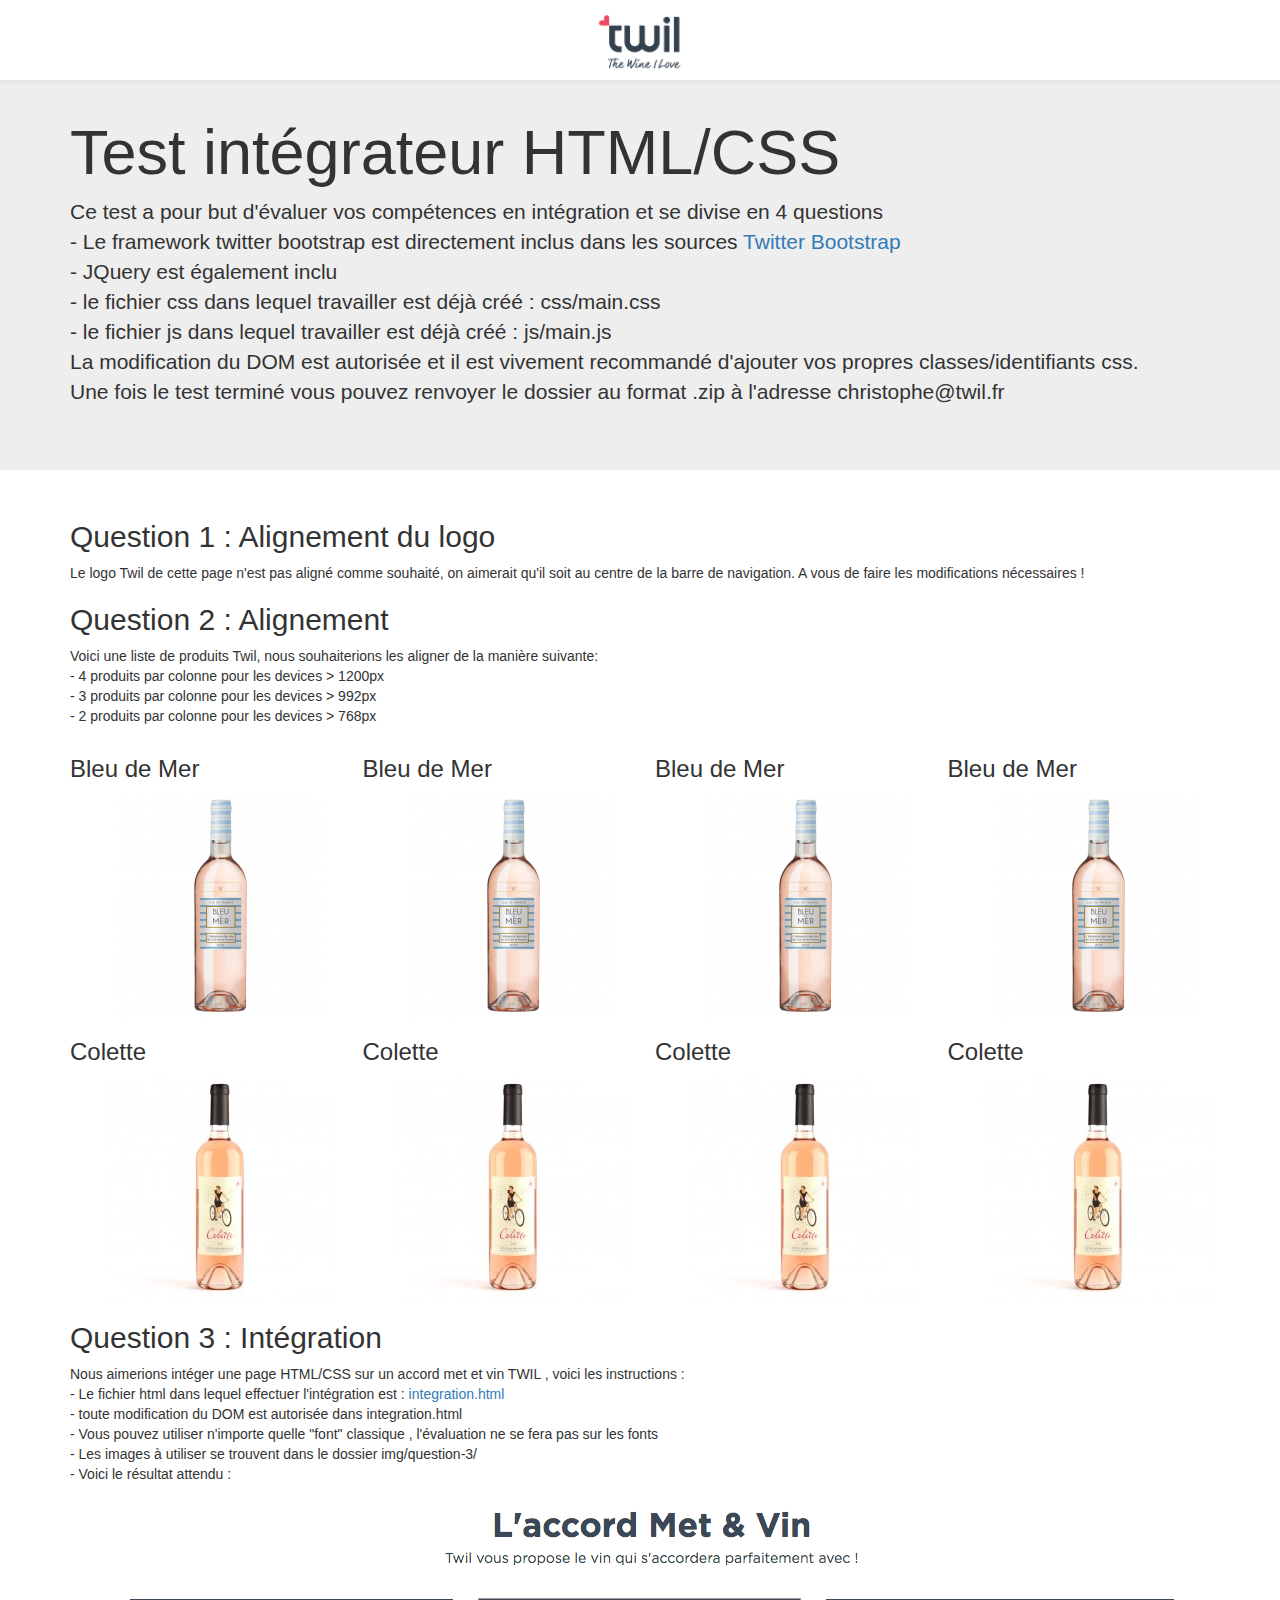
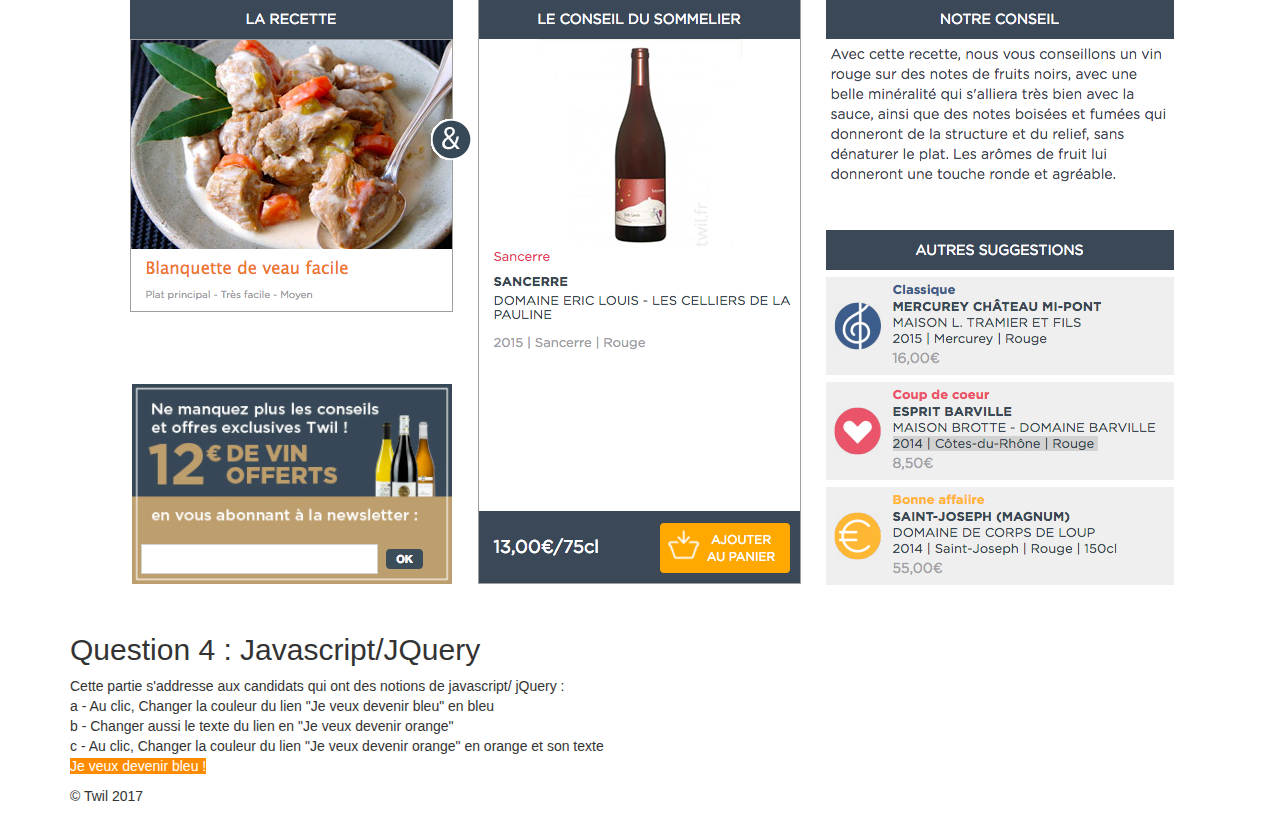
<file: index.html>
<!doctype html>
<html class="no-js" lang="">
    <head>
        <meta charset="utf-8">
        <meta http-equiv="X-UA-Compatible" content="IE=edge,chrome=1">
        <title></title>
        <meta name="description" content="">
        <meta name="viewport" content="width=device-width, initial-scale=1">

        <link rel="stylesheet" href="css/bootstrap.min.css">
        <style>
            body {
                padding-top: 50px;
                padding-bottom: 20px;
            }
        </style>
        <link rel="stylesheet" href="css/bootstrap-theme.min.css">
        <link rel="stylesheet" href="css/main.css">

        <script src="js/vendor/modernizr-2.8.3.min.js"></script>
    </head>
    <body>
    <nav class="navbar navbar-default navbar-fixed-top" role="navigation">
      <div class="container-fluid">


        <div class="navbar-header">
          <a class="navbar-brand" href="#"><img src="./img/logo.png" /></a>
        </div>
      </div>
    </nav>

    <!-- Main jumbotron for a primary marketing message or call to action -->
    <div class="jumbotron">
      <div class="container">
        <h1>Test intégrateur HTML/CSS </h1>
        <p>Ce test a pour but d'évaluer vos compétences en intégration et se divise en 4 questions <br>
          - Le framework twitter bootstrap est directement inclus dans les sources <a href="http://getbootstrap.com/css" target="_blank">Twitter Bootstrap</a> <br>
          - JQuery est également inclu <br>
          - le fichier css dans lequel travailler est déjà créé : css/main.css <br>
          - le fichier js dans lequel travailler est déjà créé : js/main.js<br>

          La modification du DOM est autorisée et il est vivement recommandé d'ajouter vos propres
          classes/identifiants css.<br>

            Une fois le test terminé vous pouvez renvoyer le dossier au format .zip à l'adresse christophe@twil.fr


        </p>
      </div>
    </div>

    <div class="container">
      <!-- Example row of columns -->
        <h2>Question 1 : Alignement du logo</h2>
        <p>
          Le logo Twil de cette page n'est pas aligné comme souhaité, on aimerait qu'il soit

          au centre de la barre de navigation. A vous de faire les modifications nécessaires !

        </p>

         <h2>Question 2 : Alignement</h2>
        <p>
          Voici une liste de produits Twil, nous souhaiterions les aligner de la manière suivante: <br>
            - 4 produits par colonne pour les devices > 1200px<br>
            - 3 produits par colonne pour les devices > 992px<br>
            - 2 produits par colonne pour les devices > 768px<br>

        </p>
        <!-- Début de la liste de produits à styliser -->
        <div class="row">
            <div class="col-sm-6 col-md-4 col-lg-3">
              <h3>Bleu de Mer </h3>
              <img src="./img/bleu-de-mer.png" />
            </div>
            <div class="col-sm-6 col-md-4 col-lg-3">
              <h3>Bleu de Mer </h3>
              <img src="./img/bleu-de-mer.png" />
            </div>
            <div class="col-sm-6 col-md-4 col-lg-3">
              <h3>Bleu de Mer </h3>
              <img src="./img/bleu-de-mer.png" />
            </div>
            <div class="col-sm-6 col-md-4 col-lg-3">
              <h3>Bleu de Mer </h3>
              <img src="./img/bleu-de-mer.png" />
            </div>
            <div class="col-sm-6 col-md-4 col-lg-3">
              <h3>Colette </h3>
              <img src="./img/colette.jpeg" />
            </div>
            <div class="col-sm-6 col-md-4 col-lg-3">
              <h3>Colette </h3>
              <img src="./img/colette.jpeg" />
            </div>
            <div class="col-sm-6 col-md-4 col-lg-3">
              <h3>Colette </h3>
              <img src="./img/colette.jpeg" />
            </div>
            <div class="col-sm-6 col-md-4 col-lg-3">
              <h3>Colette </h3>
              <img src="./img/colette.jpeg" />
            </div>
        </div>
        <!-- Fin de la liste de produits à styliser -->
        <h2>Question 3 : Intégration</h2>
        <p>
            Nous aimerions intéger une page HTML/CSS sur un accord met et vin TWIL , voici les instructions : <br>
            - Le fichier html dans lequel effectuer l'intégration est :  <a href="integration.html" target="_blank">integration.html</a><br>
            - toute modification du DOM est autorisée dans integration.html<br>
            - Vous pouvez utiliser n'importe quelle "font" classique , l'évaluation ne se fera pas sur les fonts<br>
            - Les images à utiliser se trouvent dans le dossier img/question-3/<br>
            - Voici le résultat attendu : <br>
            <img src="img/question-3/Question-3.png" />

        </p>


        <!-- Fin de la liste de produits à styliser -->
        <h2>Question 4 : Javascript/JQuery</h2>
        <p>
            Cette partie s'addresse aux candidats qui ont des notions de javascript/ jQuery : <br>
             a - Au clic, Changer la couleur du lien "Je veux devenir bleu" en bleu<br>
             b - Changer aussi le texte du lien en "Je veux devenir orange"  <br>
             c - Au clic, Changer la couleur du lien "Je veux devenir orange" en orange et son texte   <br>

            <a  onclick="changerCouleur(id); changerText(id); changerId(id)" href="#" class="color" style="color:white; width:200px; background-color:darkorange;" id="orange" >Je veux devenir bleu !</a>
        </p>

        <span ></span>
      <footer>
        <p>&copy; Twil 2017</p>
      </footer>
    </div> <!-- /container -->        <script src="//ajax.googleapis.com/ajax/libs/jquery/1.11.2/jquery.min.js"></script>
        <script>window.jQuery || document.write('<script src="js/vendor/jquery-1.11.2.min.js"><\/script>')</script>

        <script src="js/vendor/bootstrap.min.js"></script>

        <script src="js/main.js"></script>
    </body>
</html>
</file>
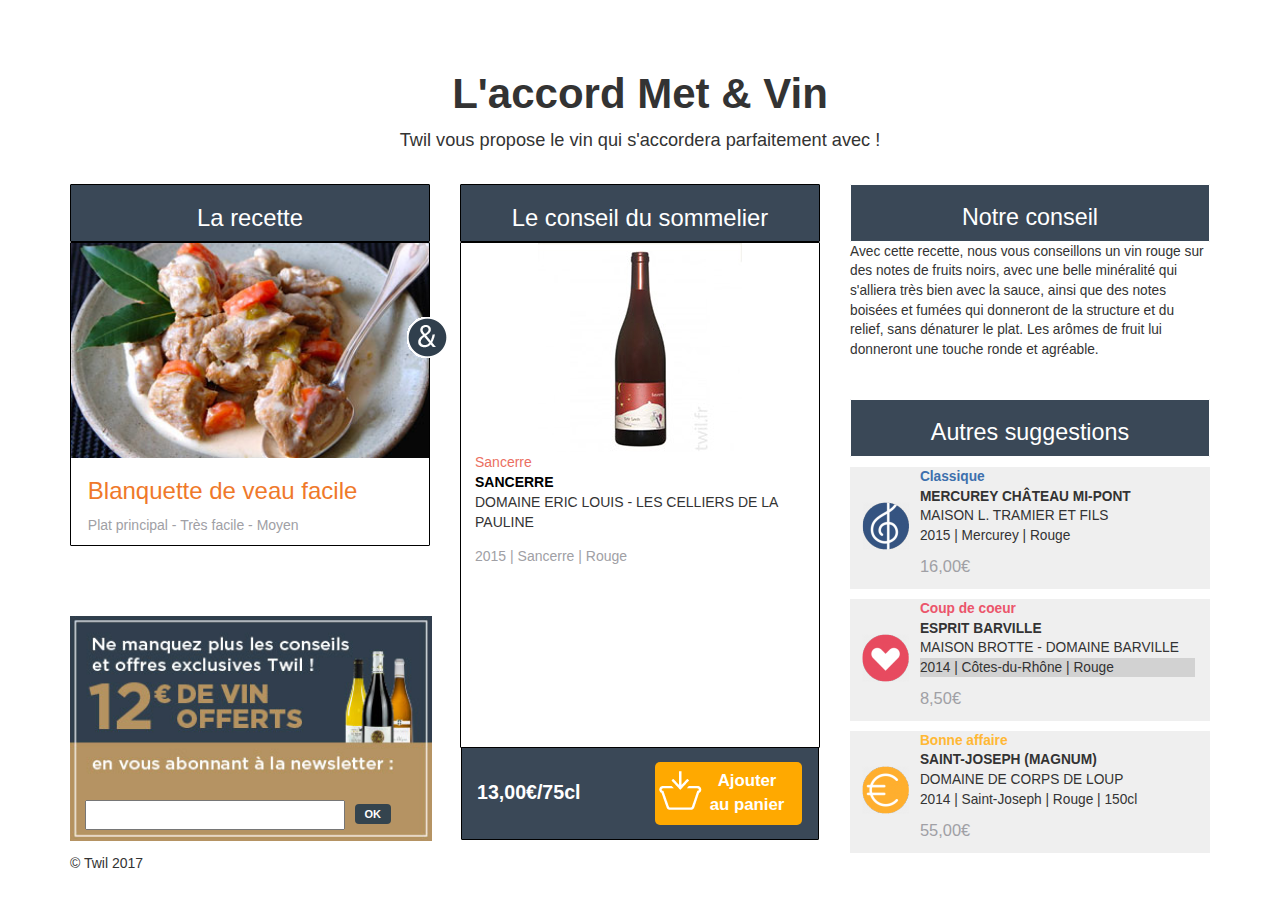
<file: integration.html>
<!doctype html>
<html class="no-js" lang="">
<head>
    <meta charset="utf-8">
    <meta http-equiv="X-UA-Compatible" content="IE=edge,chrome=1">
    <title></title>
    <meta name="description" content="">
    <meta name="viewport" content="width=device-width, initial-scale=1">

    <link rel="stylesheet" href="css/bootstrap.min.css">
    <style>
        body {
            padding-top: 50px;
            padding-bottom: 20px;
        }
    </style>
    <link rel="stylesheet" href="css/bootstrap-theme.min.css">
    <link rel="stylesheet" href="css/main.css">

    <script src="js/vendor/modernizr-2.8.3.min.js"></script>
</head>
<body>

<div class="container">
    <!-- header -->
    <div class="navbar">
      <h1 class="text-center" style="font-weight: bold; font-size: 3em">L'accord Met & Vin</h1>
      <p class="text-center" style="font-size: 1.3em">
           Twil vous propose le vin qui s'accordera parfaitement avec !
      </p>
    </div>

      <!-- recette -->
    <div class="row">
      <div class="col-sm-12 col-md-6 col-lg-4">
        <div class="myHeading myBorder">
          <h2 style="font-size: 1.7em">La recette</h2>
        </div>
        <div class="myBorder">
          <!--L'image de la recette est entourée d'un lien-->
          <a class="text-center" href="#"><img src="./img/question-3/recette.jpg" width="358em" /></a>
          <!--<a href="#"></a>-->
          <div style="margin: 0em 0em 0em 1.2em">
            <h3 style="color: #EF792A">Blanquette de veau facile</h3>
            <p style="color: #A0A0A5">Plat principal - Très facile - Moyen</p>
          </div>
        </div>


        <div style="height: 5em;"></div>

          <!-- newsletter -->
                <a href="#"><img src="./img/question-3/incentive.jpg" width="362em"/></a>
        <div class="container">
          <input type="text" name="email" id="email" value="" style="padding: 4px;font-size: 13px; min-width: auto; position: absolute; margin: -3.2em 0em 0em 0em; width: 20em">
          <button type="submit" data-editfield="subscribe" style="font-family: &quot;Helvetica Neue&quot;, Helvetica, Arial, sans-serif; color: rgb(255, 255, 255); background: rgb(52, 68, 78); display: inline-block; white-space: nowrap; min-height: 20px; margin: 0px 5px 0px 0px; padding: 0px 10px; text-decoration: none; text-transform: uppercase; text-align: center; font-weight: bold; font-style: normal; font-size: 11px; cursor: pointer; border: 0px; border-radius: 4px; vertical-align: top; height: auto; line-height: 150%;margin-top: 5px; position: absolute; margin: -3.4em 0em 0em 24.5em;">OK</button>
        </div>
      </div>
      <div>
        <a type="text" style="position: absolute; margin: 9.5em 0em 0em -2.7em;" href="#"><img src="./img/question-3/&.png" /></a>
      </div>
      <!-- Conseil du sommelier -->

      <div class="col-sm-12 col-md-6 col-lg-4">
        <div class="myHeading myBorder">
          <h2 style="font-size: 1.7em">Le conseil du sommelier</h2>
        </div>
        <div class="myBorder" style="font-size: 1em">
          <!--L'image du vin est entourée d'un lien-->
          <div class="text-center">
            <a  href="#"><img src="./img/question-3/bouteille.jpg" /></a>
          </div>
          <!--<a href="#"></a>-->
          <p style="color: #EB6F62; margin:0 0 0 1em;">Sancerre</p>
          <span> <a href="" style="color: black; font-weight: bold ; margin:0 0 0 1em;">SANCERRE</a></br></span>
          <p style="margin:0 0 0 1em;">DOMAINE ERIC LOUIS - LES CELLIERS DE LA PAULINE</p>
          <p style="color: #A0A0A5; margin:1em 0 0 1em">2015 | Sancerre | Rouge </p>

          <div style="height: 12.9em;"></div>

          <div class="col-sm-12 myHeading myBorder">
            <div class="row">
              <div class="col-sm-5" style="font-size: 1.4em; margin: 1.6em 0em 0em 0em; font-weight: bold;" align="left" class="col-sm-6">
                  <span>13,00€/75cl</span>
              </div>

              <div class="col-sm-5" style="background-color: #FFA900; margin:1em 1em 1em 3.2em; border-radius: 5px; height: 4.5em; width: 10.5em">
                <div class="row">
                  <div class="col-sm-3" style="margin: 0.5em 0em 0em 0em">
                    <a style="margin: -1em 0em 0em -1em" href="#"><img src="./img/question-3/panier.png"/></a>
                  </div>
                  <div class="col-sm-9" style="margin: 0.5em 0em 0em 0em">
                    <a align="left" style="color: white; font-size: 1.2em; font-weight: bold;" href="#">Ajouter au panier</a>
                  </div>
                </div>
              </div>
            </div>
          </div>
        </div>
      </div>

      <!-- Notre conseil -->
      <div class="col-sm-12 col-md-6 col-lg-4" style="font-size: 0.98em">
        <div class="myHeading">
          <h2 style="font-size: 1.7em">Notre conseil</h2>
        </div>
          <p>Avec cette recette, nous vous conseillons un vin rouge sur des notes de fruits noirs, avec une belle minéralité qui s'alliera très bien avec la sauce, ainsi que des notes boisées et fumées qui donneront de la structure et du relief, sans dénaturer le plat. Les arômes de fruit lui donneront une touche ronde et agréable.</p>

        <div style="height:30px;"></div>

        <!-- Autres suggestions -->
        <div class="myHeading">
          <h2 style="font-size: 1.7em">Autres suggestions</h2>
        </div>
        <div style="height:10px;"></div>
        <div class="col-sm-12" style="background: #EFEFEF">
          <div style="position: absolute; margin:2.5em 1em 0em 0em; left: 0.8em">
            <a class="" href="#"><img src="./img/question-3/picto-cle.png" /></a>
          </div>
          <div style="margin:0em 0em 0em 4em;">
            <span style="color: #3D70AD; font-weight: bold">Classique<br></span>
            <span style="font-size: 1em; font-weight: bold">MERCUREY CHÂTEAU MI-PONT<br></span>
            <span>MAISON L. TRAMIER ET FILS</span>
            <p>2015 | Mercurey | Rouge</p>
            <p style="font-size: 1.2em; color: #A0A0A5">16,00€</p>
          </div>
        </div>
        <div class ="col-sm-12" style="height:10px;"></div>
        <div class="col-sm-12" style="background: #EFEFEF">
          <div style="position: absolute; margin:2.5em 1em 0em 0em; left: 0.8em">
            <a href="#"><img src="./img/question-3/picto-coeur.png" /></a>
          </div>
          <div style="margin:0em 0em 0em 4em;">
            <span style="color: #EB556B; font-weight: bold">Coup de coeur<br></span>
            <span style="font-size: 1em; font-weight: bold">ESPRIT BARVILLE<br></span>
            <span>MAISON BROTTE - DOMAINE BARVILLE</span>
            <p style="background-color: #D2D2D2;">2014 | Côtes-du-Rhône | Rouge</p>
            <p style="font-size: 1.2em; color: #A0A0A5">8,50€</p>
          </div>
        </div>
        <div class="col-sm-12" style="height:10px;"></div>
        <div class="col-sm-12" style="background: #EFEFEF">
          <div style="position: absolute; margin:2.5em 1em 0em 0em; left: 0.8em">
            <a style="position: absolute; top: 8%;" class="" href="#"><img src="./img/question-3/picto-euro.png" /></a>
          </div>
          <div style="margin:0em 0em 0em 4em;">
            <span style="color: #FFB834; font-weight: bold">Bonne affaire<br></span>
            <span style="font-size: 1em; font-weight: bold">SAINT-JOSEPH (MAGNUM)<br></span>
            <span>DOMAINE DE CORPS DE LOUP<br></span>
            <p>2014 | Saint-Joseph | Rouge | 150cl</p>
            <p style="font-size: 1.2em; color: #A0A0A5">55,00€</p>
          </div>
        </div>
      </div>


    </div>



    <footer>
        <p>&copy; Twil 2017</p>
    </footer>
</div> <!-- /container -->        <script src="//ajax.googleapis.com/ajax/libs/jquery/1.11.2/jquery.min.js"></script>
<script>window.jQuery || document.write('<script src="js/vendor/jquery-1.11.2.min.js"><\/script>')</script>

<script src="js/vendor/bootstrap.min.js"></script>

<script src="js/main.js"></script>
</body>
</html>
</file>
<file: css/main.css>
/* ==========================================================================
   Author's custom styles
   ========================================================================== */

.navbar-header{
    height: 80px;
}
.navbar-brand img{
    width: 83px;
    height: 57px;
    position: absolute;
    left: 50%;
    transform: translatex(-50%);
}
.navbar-fixed-top{
    background-image: none;
    background-color: white;
}

.myHeading {
    border: 1px solid white;
    border-radius: 1px;
    background-color: #3A4857;
    text-align: center;
    color: white;
}

.myBorder {
    border: 1px solid black;
    border-radius: 1px;
}
</file>
